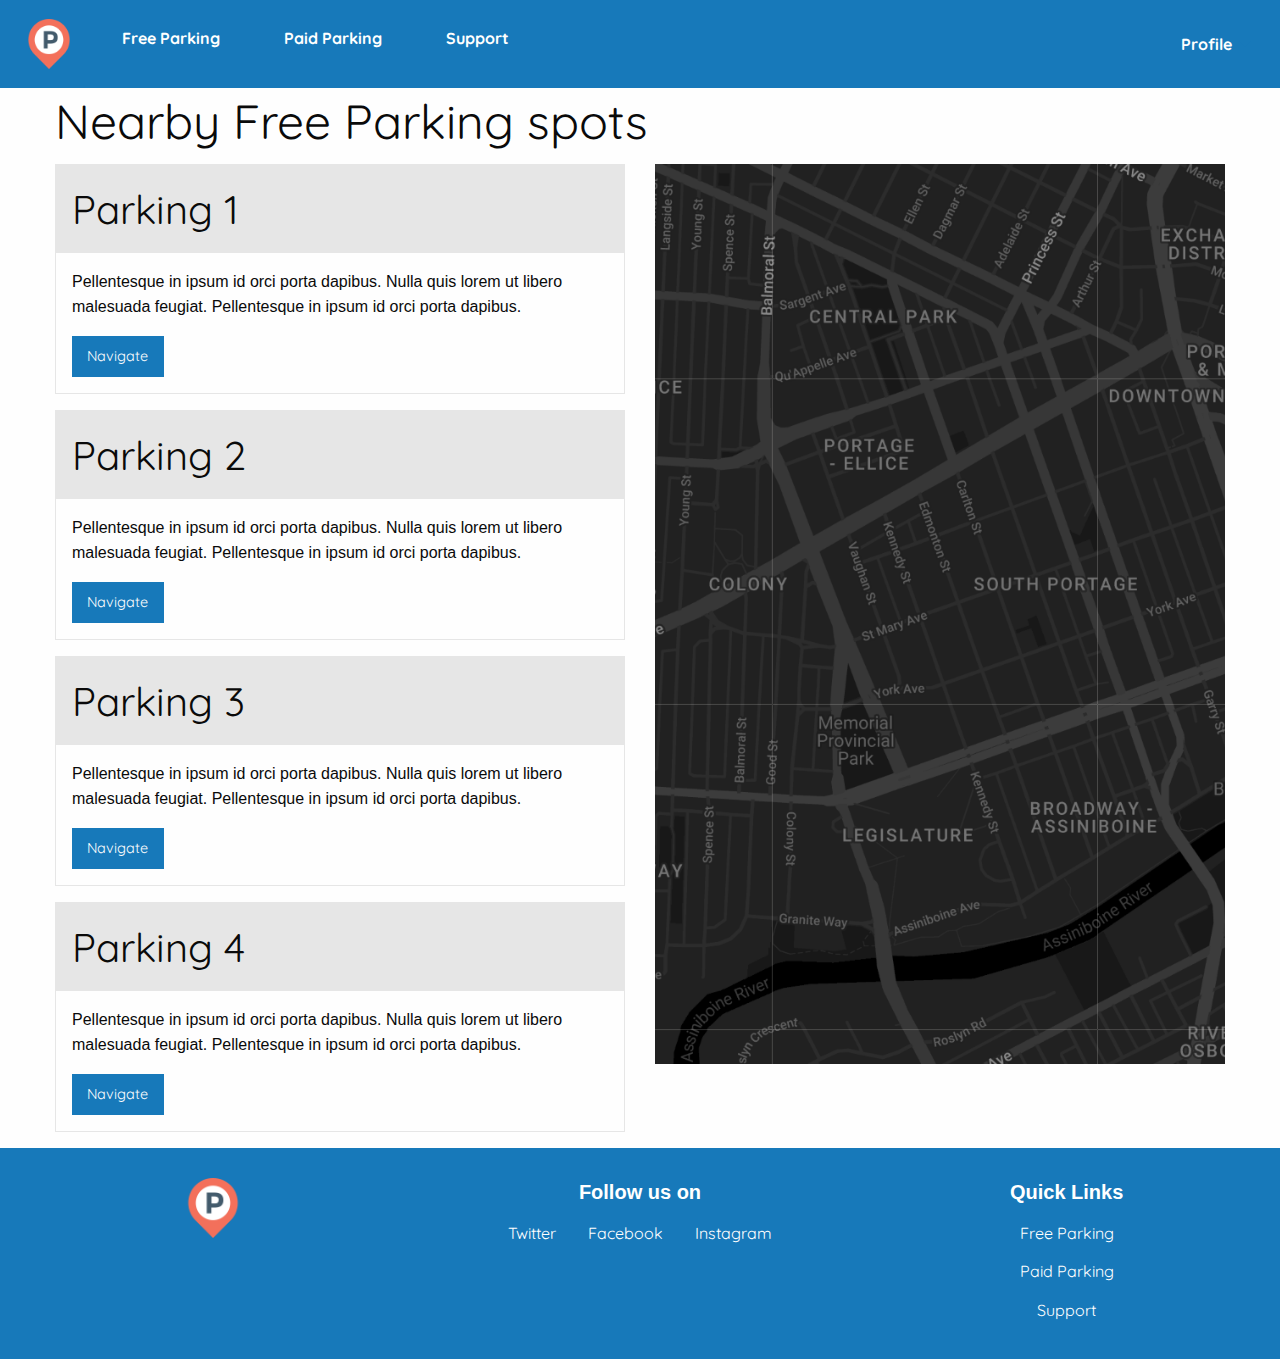
<file: pages/freeparking.html>
<!DOCTYPE html>
<html lang="en">

<head>
    <meta charset="UTF-8">
    <meta http-equiv="X-UA-Compatible" content="IE=edge">
    <meta name="viewport" content="width=device-width, initial-scale=1.0">
    <title>ParkApp</title>
    <link rel="icon" type="image/x-icon" href="../assets/favicon.ico">
    <link rel="stylesheet" href="../styles/main.css">
    <link rel="stylesheet" href="../styles/foundations/foundation.min.css">
    <link rel="stylesheet" href="https://fonts.googleapis.com/css?family=Quicksand">
</head>

<body>
    <!-- Header with navigation and logo -->
    <header class="header grid-container full">
        <nav class="top-bar">
            <div class="top-bar-left">
                <ul class="dropdown menu" data-dropdown-menu>
                    <li class="menu-text header-logo">
                        <a href="../index.html">
                            <img src="../assets/logo.png" alt="site logo">
                        </a>
                    </li>
                    <li class="menu-text"><a href="./freeparking.html">Free Parking</a></li>
                    <li class="menu-text"><a href="./paidparking.html">Paid Parking</a></li>
                    <li class="menu-text"><a href="./support.html">Support</a></li>
                </ul>
            </div>
            <div class="top-bar-right">
                <ul class="dropdown menu" data-dropdown-menu>
                    <li class="menu-text">
                        <a class="profile-drop" href="#">Profile</a>
                        <ul class="menu">
                            <li><a href="#">Wallet</a></li>
                            <li><a href="./login.html">Logout</a></li>
                        </ul>
                    </li>
                </ul>
            </div>
        </nav>
    </header>
    <main class="grid-container">
        <div class="grid-x grid-margin-x">
            <!-- title for parking lists -->
            <div class="cell">
                <h1>Nearby Free Parking spots</h1>
            </div>
            <!-- Free parking spot lists, on initial page load, starts -->
            <section class="cell large-6">
                <!-- Parking spot with info and CTA cards -->
                <div>
                    <div class="card">
                        <div class="card-divider">
                            <h2>Parking 1</h2>
                        </div>
                        <div class="card-section">
                            <p>Pellentesque in ipsum id orci porta dapibus. Nulla quis lorem ut libero malesuada
                                feugiat.
                                Pellentesque in ipsum id orci porta dapibus.</p>
                            <a href="./parkinreached.html" class="button primary" type="button">Navigate</a>
                        </div>
                    </div>
                    <div class="card">
                        <div class="card-divider">
                            <h2>Parking 2</h2>
                        </div>
                        <div class="card-section">
                            <p>Pellentesque in ipsum id orci porta dapibus. Nulla quis lorem ut libero malesuada
                                feugiat.
                                Pellentesque in ipsum id orci porta dapibus.</p>
                            <a href="./parkinreached.html" class="button primary" type="button">Navigate</a>
                        </div>
                    </div>
                    <div class="card">
                        <div class="card-divider">
                            <h2>Parking 3</h2>
                        </div>
                        <div class="card-section">
                            <p>Pellentesque in ipsum id orci porta dapibus. Nulla quis lorem ut libero malesuada
                                feugiat.
                                Pellentesque in ipsum id orci porta dapibus.</p>
                            <a href="./parkinreached.html" class="button primary" type="button">Navigate</a>
                        </div>
                    </div>
                    <div class="card">
                        <div class="card-divider">
                            <h2>Parking 4</h2>
                        </div>
                        <div class="card-section">
                            <p>Pellentesque in ipsum id orci porta dapibus. Nulla quis lorem ut libero malesuada
                                feugiat.
                                Pellentesque in ipsum id orci porta dapibus.</p>
                            <a href="./parkinreached.html" class="button primary" type="button">Navigate</a>
                        </div>
                    </div>
                </div>
            </section>
            <!--Free parking spot lists, on initial page load, ends -->

            <!-- map section with parking spot marked -->
            <section class="cell large-6">
                <!-- map integration here -->
                <div id="map"></div>
            </section>
        </div>
    </main>
    <!-- Footer with navigation, social links and logo -->
    <footer class="footer grid-container full">
        <div class="grid-x">
            <!-- Footer website logo -->
            <div class="cell small-4 large-4 medium-4">
                <a href="../index.html">
                    <img class="footer-logo" src="../assets/logo.png" alt="site logo">
                </a>
            </div>
            <!-- Footer social media links -->
            <div class="social-links cell small-4 large-4 medium-4">
                <h5><b>Follow us on</b></h5>
                <ul class="menu">
                    <li><a href="javascript:void(0)" target="_blank">Twitter</a></li>
                    <li><a href="javascript:void(0)" target="_blank">Facebook</a></li>
                    <li><a href="javascript:void(0)" target="_blank">Instagram</a></li>
                </ul>
            </div>
            <!-- Footer navigation menu -->
            <nav class="cell small-4 large-4 medium-4">
                <h5><b>Quick Links</b></h5>
                <ul class="menu vertical">
                    <li><a href="./freeparking.html">Free Parking</a></li>
                    <li><a href="./paidparking.html">Paid Parking</a></li>
                    <li><a href="./support.html">Support</a></li>
                </ul>
            </nav>
        </div>
    </footer>
    <script src="../scripts/foundations/vendor/jquery.js"></script>
    <script src="../scripts/foundations/vendor/what-input.js"></script>
    <script src="../scripts/foundations/vendor/foundation.js"></script>
    <script src="../scripts/foundations/app.js"></script>
</body>

</html>
</file>
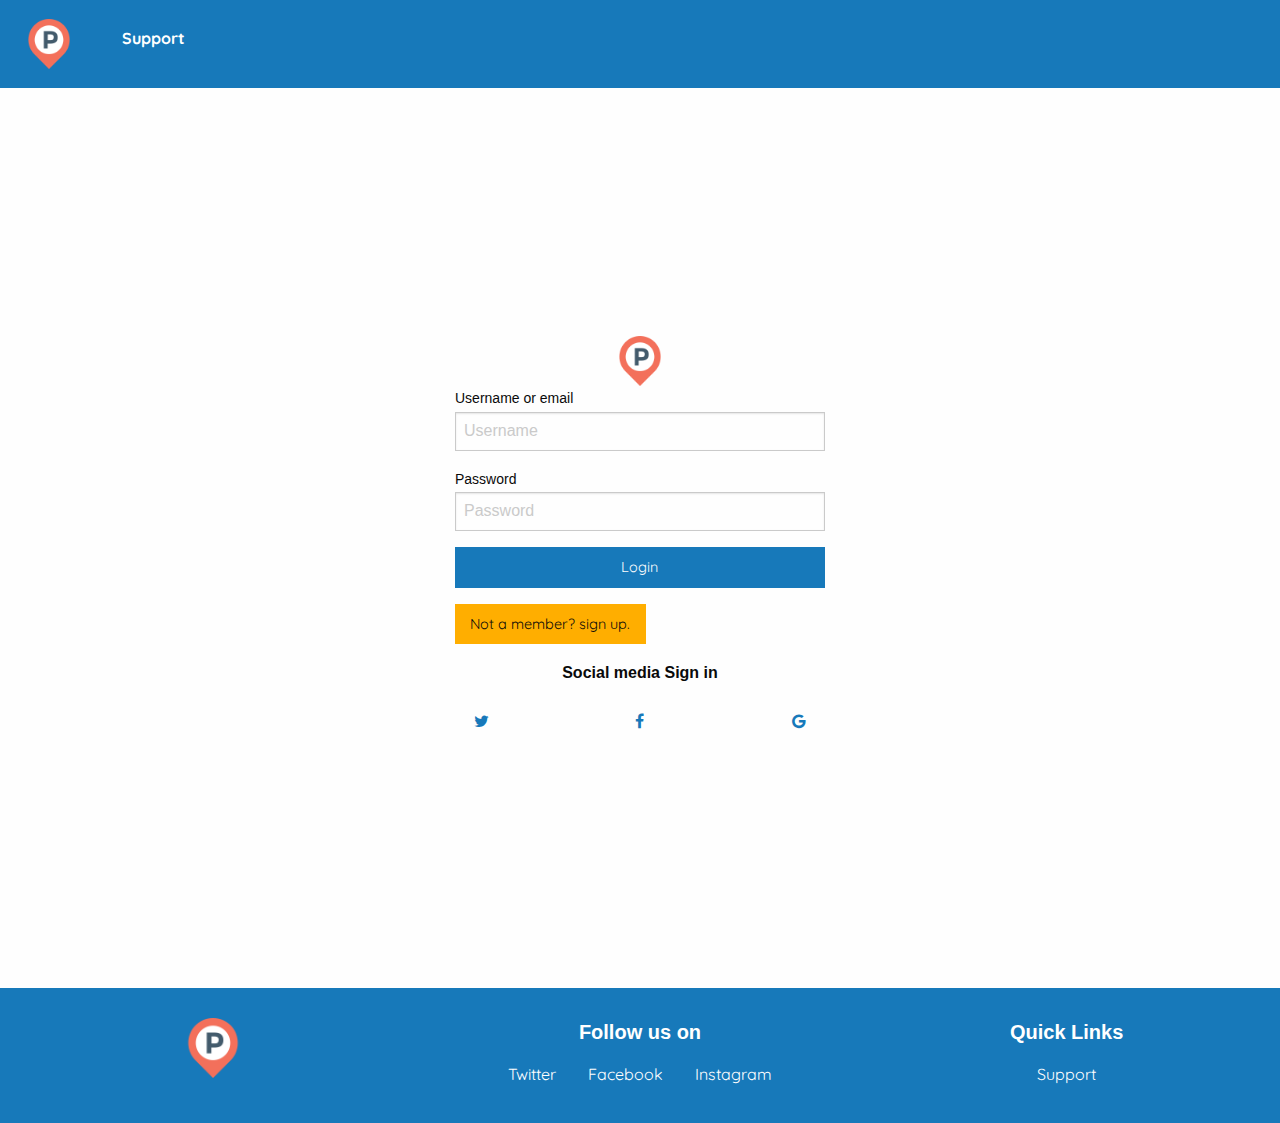
<file: pages/login.html>
<!DOCTYPE html>
<html lang="en">

<head>
    <meta charset="UTF-8">
    <meta http-equiv="X-UA-Compatible" content="IE=edge">
    <meta name="viewport" content="width=device-width, initial-scale=1.0">
    <title>ParkApp</title>
    <link rel="icon" type="image/x-icon" href="../assets/favicon.ico">
    <link rel="stylesheet" href="../styles/main.css">
    <link rel="stylesheet" href="../styles/foundations/foundation.min.css">
    <link rel="stylesheet" href="https://cdnjs.cloudflare.com/ajax/libs/font-awesome/4.7.0/css/font-awesome.min.css"
        crossorigin="anonymous">
    <link rel="stylesheet" href="https://fonts.googleapis.com/css?family=Quicksand">
</head>

<body>
    <!-- Header with navigation and logo -->
    <header class="header grid-container full">
        <nav class="top-bar">
            <div class="top-bar-left">
                <ul class="dropdown menu" data-dropdown-menu>
                    <li class="menu-text header-logo">
                        <a href="#">
                            <img src="../assets/logo.png" alt="site logo">
                        </a>
                    </li>
                    <li class="menu-text"><a href="./supportloggedout.html">Support</a></li>
                </ul>
            </div>
        </nav>
    </header>

    <main class="grid-container">
        <!-- Vertical & horizontal center aligned login box -->
        <div class="grid-x grid-padding-x align-center-middle" style="height: 100vh">
            <section class="cell large-4">
                <div>
                    <!-- top website logo -->
                    <figure class="center-box-align-logo">
                        <img src="../assets/logo.png" style="width: 50px" alt="site logo">
                    </figure>

                    <!-- form and input fields -->
                    <form>
                        <div>
                            <label for="username">Username or email</label>
                            <input id="username" type="text" name="username" placeholder="Username">
                        </div>
                        <div>
                            <label for="password">Password</label>
                            <input id="password" type="password" name="password" placeholder="Password">
                        </div>
                        <div>
                            <a href="../index.html" class="button primary expanded" type="button">Login</a>
                        </div>
                        <div>
                            <a href="../pages/registration.html" class="button warning">Not a member? sign up.</a>
                        </div>
                    </form>
                </div>

                <!-- social media login links -->
                <div class="social-links cell small-4 large-4 medium-4">
                    <p><b>Social media Sign in</b></p>
                    <ul class="menu">
                        <li><a href="Javascript:void(0)" target="_blank"><i class="fa fa-twitter fa-fw"></i></a></li>
                        <li><a href="Javascript:void(0)" target="_blank"><i class="fa fa-facebook fa-fw"></i> </a></li>
                        <li><a href="Javascript:void(0)" target="_blank"><i class="fa fa-google fa-fw"></i></a></li>
                    </ul>
                </div>
            </section>
        </div>
    </main>

    <!-- Footer with navigation, social links and logo -->
    <footer class="footer grid-container full">
        <div class="grid-x">
            <!-- Footer website logo -->
            <div class="cell small-4 large-4 medium-4">
                <a href="../index.html">
                    <img class="footer-logo" src="../assets/logo.png" alt="site logo">
                </a>
            </div>
            <!-- Footer social media links -->
            <div class="social-links cell small-4 large-4 medium-4">
                <h5><b>Follow us on</b></h5>
                <ul class="menu">
                    <li><a href="javascript:void(0)" target="_blank">Twitter</a></li>
                    <li><a href="javascript:void(0)" target="_blank">Facebook</a></li>
                    <li><a href="javascript:void(0)" target="_blank">Instagram</a></li>
                </ul>
            </div>
            <!-- Footer navigation menu -->
            <nav class="cell small-4 large-4 medium-4">
                <h5><b>Quick Links</b></h5>
                <ul class="menu vertical">
                    <li><a href="./supportloggedout.html">Support</a></li>
                </ul>
            </nav>
        </div>
    </footer>
    <script src="../scripts/foundations/vendor/jquery.js"></script>
    <script src="../scripts/foundations/vendor/what-input.js"></script>
    <script src="../scripts/foundations/vendor/foundation.js"></script>
    <script src="../scripts/foundations/app.js"></script>
</body>

</html>
</file>
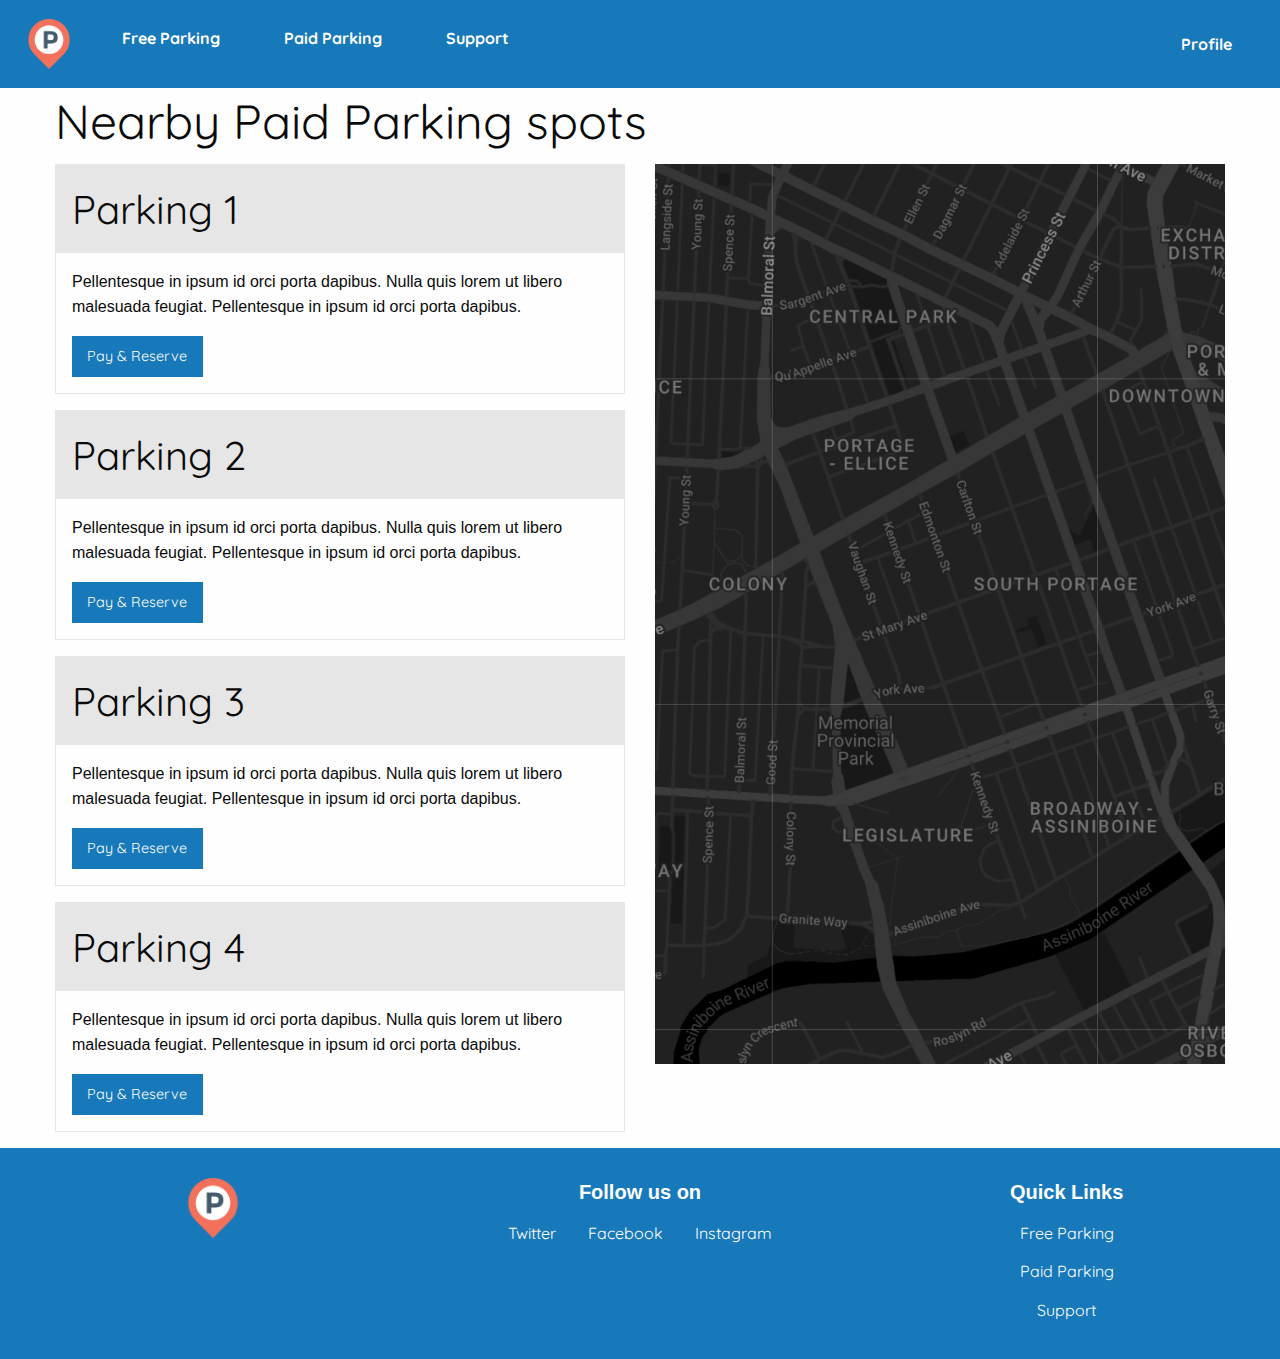
<file: pages/paidparking.html>
<!DOCTYPE html>
<html lang="en">

<head>
    <meta charset="UTF-8">
    <meta http-equiv="X-UA-Compatible" content="IE=edge">
    <meta name="viewport" content="width=device-width, initial-scale=1.0">
    <title>ParkApp</title>
    <link rel="icon" type="image/x-icon" href="../assets/favicon.ico">
    <link rel="stylesheet" href="../styles/main.css">
    <link rel="stylesheet" href="../styles/foundations/foundation.min.css">
    <link rel="stylesheet" href="https://fonts.googleapis.com/css?family=Quicksand">
</head>

<body>
    <!-- Header with navigation and logo -->
    <header class="header grid-container full">
        <nav class="top-bar">
            <div class="top-bar-left">
                <ul class="dropdown menu" data-dropdown-menu>
                    <li class="menu-text header-logo">
                        <a href="../index.html">
                            <img src="../assets/logo.png" alt="site logo">
                        </a>
                    </li>
                    <li class="menu-text"><a href="./freeparking.html">Free Parking</a></li>
                    <li class="menu-text"><a href="./paidparking.html">Paid Parking</a></li>
                    <li class="menu-text"><a href="./support.html">Support</a></li>
                </ul>
            </div>
            <div class="top-bar-right">
                <ul class="dropdown menu" data-dropdown-menu>
                    <li class="menu-text">
                        <a class="profile-drop" href="#">Profile</a>
                        <ul class="menu">
                            <li><a href="#">Wallet</a></li>
                            <li><a href="./login.html">Logout</a></li>
                        </ul>
                    </li>
                </ul>
            </div>
        </nav>
    </header>
    <main class="grid-container">
        <div class="grid-x grid-margin-x">
            <!-- title for parking lists -->
            <div class="cell">
                <h1>Nearby Paid Parking spots</h1>
            </div>
            <!-- Paid parking spot lists, on initial page load, starts -->
            <section class="cell large-6">
                <!-- List of Paid parking spots -->
                <div>
                    <!-- Parking spot with info and CTA cards -->
                    <div class="card">
                        <div class="card-divider">
                            <h2>Parking 1</h2>
                        </div>
                        <div class="card-section">
                            <p>Pellentesque in ipsum id orci porta dapibus. Nulla quis lorem ut libero malesuada
                                feugiat.
                                Pellentesque in ipsum id orci porta dapibus.</p>
                            <a href="./paidparkingdetailed.html" class="button primary" type="button">Pay & Reserve</a>
                        </div>
                    </div>
                    <div class="card">
                        <div class="card-divider">
                            <h2>Parking 2</h2>
                        </div>
                        <div class="card-section">
                            <p>Pellentesque in ipsum id orci porta dapibus. Nulla quis lorem ut libero malesuada
                                feugiat.
                                Pellentesque in ipsum id orci porta dapibus.</p>
                            <a href="./paidparkingdetailed.html" class="button primary" type="button">Pay & Reserve</a>
                        </div>
                    </div>
                    <div class="card">
                        <div class="card-divider">
                            <h2>Parking 3</h2>
                        </div>
                        <div class="card-section">
                            <p>Pellentesque in ipsum id orci porta dapibus. Nulla quis lorem ut libero malesuada
                                feugiat.
                                Pellentesque in ipsum id orci porta dapibus.</p>
                            <a href="./paidparkingdetailed.html" class="button primary" type="button">Pay & Reserve</a>
                        </div>
                    </div>
                    <div class="card">
                        <div class="card-divider">
                            <h2>Parking 4</h2>
                        </div>
                        <div class="card-section">
                            <p>Pellentesque in ipsum id orci porta dapibus. Nulla quis lorem ut libero malesuada
                                feugiat.
                                Pellentesque in ipsum id orci porta dapibus.</p>
                            <a href="./paidparkingdetailed.html" class="button primary" type="button">Pay & Reserve</a>
                        </div>
                    </div>
                </div>
            </section>
            <!-- Paid parking lists, on initial page load, ends -->

            <!-- Map section with parking spot marked -->
            <section class="cell large-6">
                <!-- map integration here -->
                <div id="map">
                    <!-- <img src="../assets/map.png" alt="map image"> -->
                </div>
            </section>
        </div>
    </main>

    <!-- Footer with navigation, social links and logo -->
    <footer class="footer grid-container full">
        <div class="grid-x">
            <!-- Footer website logo -->
            <div class="cell small-4 large-4 medium-4">
                <a href="../index.html">
                    <img class="footer-logo" src="../assets/logo.png" alt="site logo">
                </a>
            </div>
            <!-- Footer social media links -->
            <div class="social-links cell small-4 large-4 medium-4">
                <h5><b>Follow us on</b></h5>
                <ul class="menu">
                    <li><a href="javascript:void(0)" target="_blank">Twitter</a></li>
                    <li><a href="javascript:void(0)" target="_blank">Facebook</a></li>
                    <li><a href="javascript:void(0)" target="_blank">Instagram</a></li>
                </ul>
            </div>
            <!-- Footer navigation menu -->
            <nav class="cell small-4 large-4 medium-4">
                <h5><b>Quick Links</b></h5>
                <ul class="menu vertical">
                    <li><a href="./freeparking.html">Free Parking</a></li>
                    <li><a href="./paidparking.html">Paid Parking</a></li>
                    <li><a href="./support.html">Support</a></li>
                </ul>
            </nav>
        </div>
    </footer>
    <script src="../scripts/foundations/vendor/jquery.js"></script>
    <script src="../scripts/foundations/vendor/what-input.js"></script>
    <script src="../scripts/foundations/vendor/foundation.js"></script>
    <script src="../scripts/foundations/app.js"></script>
</body>

</html>
</file>
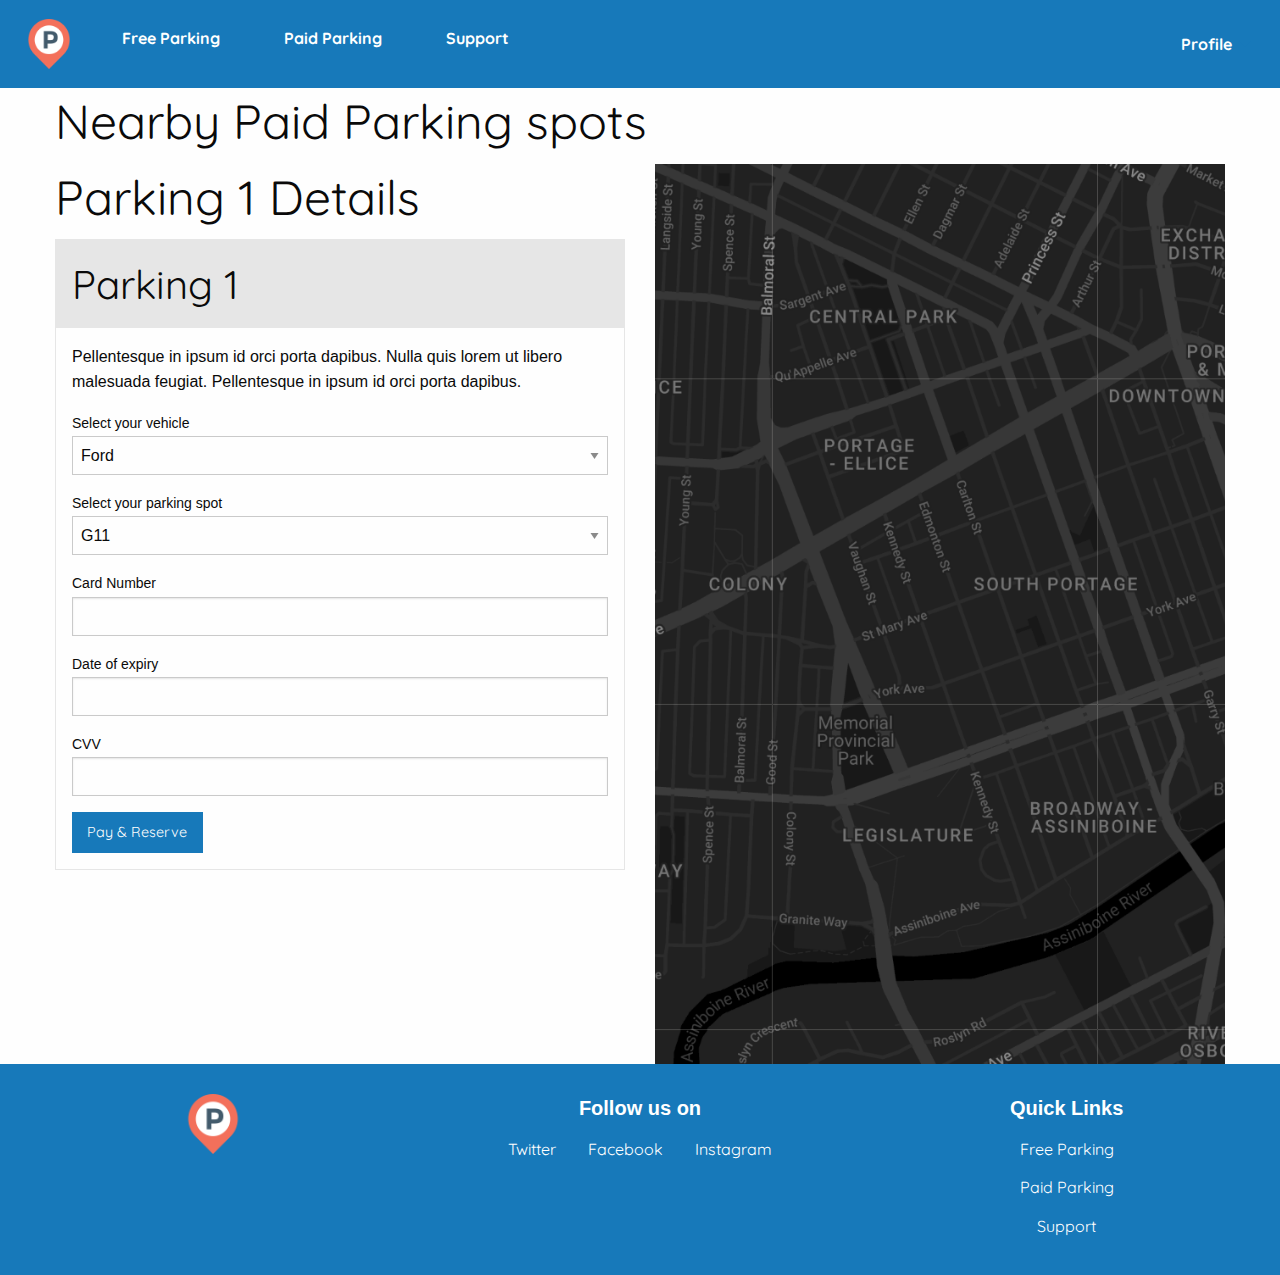
<file: pages/paidparkingdetailed.html>
<!DOCTYPE html>
<html lang="en">

<head>
    <meta charset="UTF-8">
    <meta http-equiv="X-UA-Compatible" content="IE=edge">
    <meta name="viewport" content="width=device-width, initial-scale=1.0">
    <title>ParkApp</title>
    <link rel="icon" type="image/x-icon" href="../assets/favicon.ico">
    <link rel="stylesheet" href="../styles/main.css">
    <link rel="stylesheet" href="../styles/foundations/foundation.min.css">
    <link rel="stylesheet" href="https://fonts.googleapis.com/css?family=Quicksand">
</head>

<body>
    <!-- Header with navigation and logo -->
    <header class="header grid-container full">
        <nav class="top-bar">
            <div class="top-bar-left">
                <ul class="dropdown menu" data-dropdown-menu>
                    <li class="menu-text header-logo">
                        <a href="../index.html">
                            <img src="../assets/logo.png" alt="site logo">
                        </a>
                    </li>
                    <li class="menu-text"><a href="./freeparking.html">Free Parking</a></li>
                    <li class="menu-text"><a href="./paidparking.html">Paid Parking</a></li>
                    <li class="menu-text"><a href="./support.html">Support</a></li>
                </ul>
            </div>
            <div class="top-bar-right">
                <ul class="dropdown menu" data-dropdown-menu>
                    <li class="menu-text">
                        <a class="profile-drop" href="#">Profile</a>
                        <ul class="menu">
                            <li><a href="#">Wallet</a></li>
                            <li><a href="./login.html">Logout</a></li>
                        </ul>
                    </li>
                </ul>
            </div>
        </nav>
    </header>
    <main class="grid-container">
        <div class="grid-x grid-margin-x">
            <!-- title for parking lists -->
            <div class="cell">
                <h1>Nearby Paid Parking spots</h1>
            </div>
            <!-- On select paid parking spot in-detail, If one parking spot is selected from list, starts -->
            <section class="cell large-6">
                <!-- title for parking lists -->
                <div>
                    <h1>Parking 1 Details</h1>
                </div>

                <!-- Selected parking detail/info and CTA -->
                <div class="card">
                    <div class="card-divider">
                        <h2>Parking 1</h2>
                    </div>
                    <!-- vehicle, spot and payment details form -->
                    <form class="card-section">
                        <p>Pellentesque in ipsum id orci porta dapibus. Nulla quis lorem ut libero malesuada
                            feugiat.
                            Pellentesque in ipsum id orci porta dapibus.</p>
                        <!-- Vehicle selections -->
                        <div>
                            <label for="vehicles">Select your vehicle</label>
                            <select name="vehicles" id="vehicles">
                                <option value="v1">Ford</option>
                                <option value="v2">Subaru</option>
                                <option value="v3">Toyota</option>
                            </select>
                        </div>
                        <!-- Parking spot selections -->
                        <div>
                            <label for="spots">Select your parking spot</label>
                            <select name="parkingSpot" id="spots">
                                <option value="p1">G11</option>
                                <option value="p2">G12</option>
                                <option value="p3">G13</option>
                            </select>
                        </div>
                        <!-- Payment card details -->
                        <div>
                            <div>
                                <label for="cardno">Card Number</label>
                                <input type="text" name="cardno" id="cardno">
                            </div>
                            <div>
                                <label for="cardDate">Date of expiry</label>
                                <input type="text" name="cardDate" id="cardDate">
                            </div>
                            <div>
                                <label for="cvv">CVV</label>
                                <input type="text" name="cvv" id="cvv">
                            </div>
                        </div>
                        <a href="./parkinreached.html" class="button primary">Pay & Reserve</a>
                    </form>
                </div>
            </section>
            <!-- On select paid parking spot in-detail, If one parking spot is selected from list, ends -->

            <!-- Map section with parking spot marked -->
            <section class="cell large-6">
                <!-- map integration here -->
                <div id="map">
                    <!-- <img src="../assets/map.png" alt="map image"> -->
                </div>
            </section>
        </div>
    </main>

    <!-- Footer with navigation, social links and logo -->
    <footer class="footer grid-container full">
        <div class="grid-x">
            <!-- Footer website logo -->
            <div class="cell small-4 large-4 medium-4">
                <a href="../index.html">
                    <img class="footer-logo" src="../assets/logo.png" alt="site logo">
                </a>
            </div>
            <!-- Footer social media links -->
            <div class="social-links cell small-4 large-4 medium-4">
                <h5><b>Follow us on</b></h5>
                <ul class="menu">
                    <li><a href="javascript:void(0)" target="_blank">Twitter</a></li>
                    <li><a href="javascript:void(0)" target="_blank">Facebook</a></li>
                    <li><a href="javascript:void(0)" target="_blank">Instagram</a></li>
                </ul>
            </div>
            <!-- Footer navigation menu -->
            <nav class="cell small-4 large-4 medium-4">
                <h5><b>Quick Links</b></h5>
                <ul class="menu vertical">
                    <li><a href="./freeparking.html">Free Parking</a></li>
                    <li><a href="./paidparking.html">Paid Parking</a></li>
                    <li><a href="./support.html">Support</a></li>
                </ul>
            </nav>
        </div>
    </footer>
    <script src="../scripts/foundations/vendor/jquery.js"></script>
    <script src="../scripts/foundations/vendor/what-input.js"></script>
    <script src="../scripts/foundations/vendor/foundation.js"></script>
    <script src="../scripts/foundations/app.js"></script>
</body>

</html>
</file>
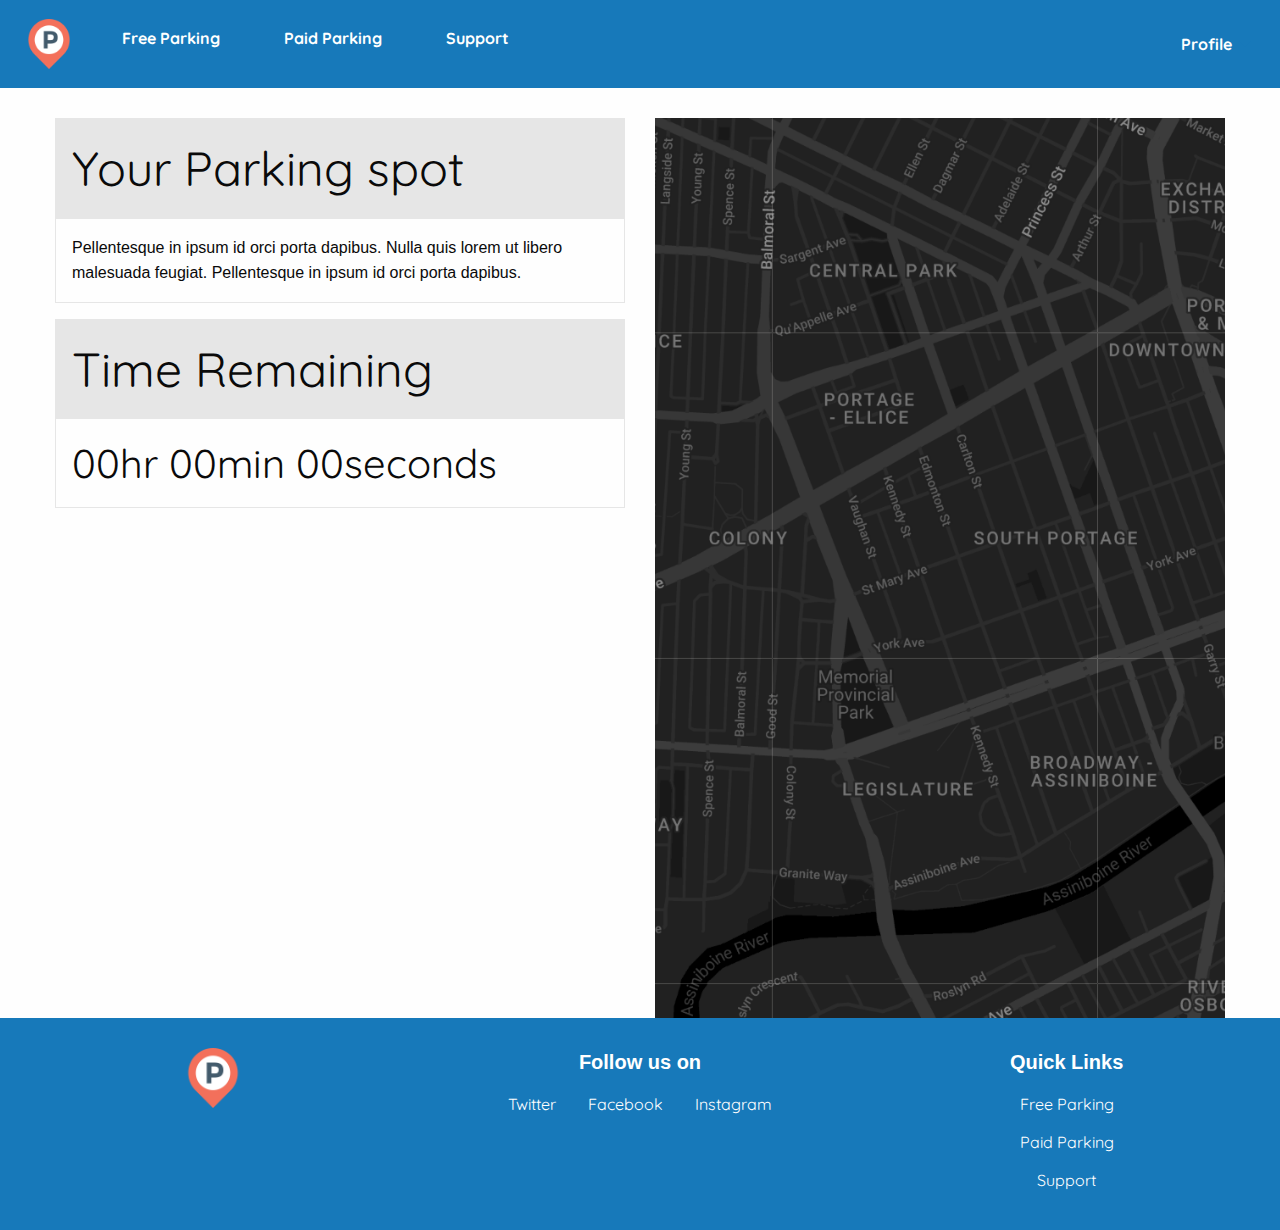
<file: pages/parkinreached.html>
<!DOCTYPE html>
<html lang="en">

<head>
    <meta charset="UTF-8">
    <meta http-equiv="X-UA-Compatible" content="IE=edge">
    <meta name="viewport" content="width=device-width, initial-scale=1.0">
    <title>ParkApp</title>
    <link rel="icon" type="image/x-icon" href="../assets/favicon.ico">
    <link rel="stylesheet" href="../styles/main.css">
    <link rel="stylesheet" href="../styles/foundations/foundation.min.css">
    <link rel="stylesheet" href="https://fonts.googleapis.com/css?family=Quicksand">
</head>

<body>
    <!-- Header with navigation and logo -->
    <header class="header grid-container full">
        <nav class="top-bar">
            <div class="top-bar-left">
                <ul class="dropdown menu" data-dropdown-menu>
                    <li class="menu-text header-logo">
                        <a href="../index.html">
                            <img src="../assets/logo.png" alt="site logo">
                        </a>
                    </li>
                    <li class="menu-text"><a href="./freeparking.html">Free Parking</a></li>
                    <li class="menu-text"><a href="./paidparking.html">Paid Parking</a></li>
                    <li class="menu-text"><a href="./support.html">Support</a></li>
                </ul>
            </div>
            <div class="top-bar-right">
                <ul class="dropdown menu" data-dropdown-menu>
                    <li class="menu-text">
                        <a class="profile-drop" href="#">Profile</a>
                        <ul class="menu">
                            <li><a href="#">Wallet</a></li>
                            <li><a href="./login.html">Logout</a></li>
                        </ul>
                    </li>
                </ul>
            </div>
        </nav>
    </header>
    <main class="grid-container">
        <div class="grid-x grid-margin-x grid-margin-y">
            <!-- title for parking lists -->
            <div class="cell align-center-middle">

            </div>
            <!-- On payment success of parking spot, timer section showing remaining time for parking section, starts -->
            <section class="cell large-6">
                <div class="card">
                    <div class="card-divider">
                        <h1>Your Parking spot</h1>
                    </div>
                    <div class="card-section">
                        <p>Pellentesque in ipsum id orci porta dapibus. Nulla quis lorem ut libero malesuada
                            feugiat.
                            Pellentesque in ipsum id orci porta dapibus.</p>
                    </div>
                </div>
                <div class="card">
                    <div class="card-divider">
                        <h1>Time Remaining</h1>
                    </div>
                    <div class="card-section">
                        <h2><span>00</span>hr <span>00</span>min <span>00</span>seconds</h2>
                    </div>
                </div>
            </section>
            <!-- On payment success of parking spot ends, timer section showing remaining time for parking section, ends -->

            <!-- Map section with parking spot marked -->
            <section class="cell large-6">
                <!-- map integration here -->
                <div id="map"></div>
            </section>
        </div>
    </main>

    <!-- Footer with navigation, social links and logo -->
    <footer class="footer grid-container full">
        <div class="grid-x">
            <!-- Footer website logo -->
            <div class="cell small-4 large-4 medium-4">
                <a href="../index.html">
                    <img class="footer-logo" src="../assets/logo.png" alt="site logo">
                </a>
            </div>
            <!-- Footer social media links -->
            <div class="social-links cell small-4 large-4 medium-4">
                <h5><b>Follow us on</b></h5>
                <ul class="menu">
                    <li><a href="javascript:void(0)" target="_blank">Twitter</a></li>
                    <li><a href="javascript:void(0)" target="_blank">Facebook</a></li>
                    <li><a href="javascript:void(0)" target="_blank">Instagram</a></li>
                </ul>
            </div>
            <!-- Footer navigation menu -->
            <nav class="cell small-4 large-4 medium-4">
                <h5><b>Quick Links</b></h5>
                <ul class="menu vertical">
                    <li><a href="./freeparking.html">Free Parking</a></li>
                    <li><a href="./paidparking.html">Paid Parking</a></li>
                    <li><a href="./support.html">Support</a></li>
                </ul>
            </nav>
        </div>
    </footer>
    <script src="../scripts/foundations/vendor/jquery.js"></script>
    <script src="../scripts/foundations/vendor/what-input.js"></script>
    <script src="../scripts/foundations/vendor/foundation.js"></script>
    <script src="../scripts/foundations/app.js"></script>
</body>

</html>
</file>
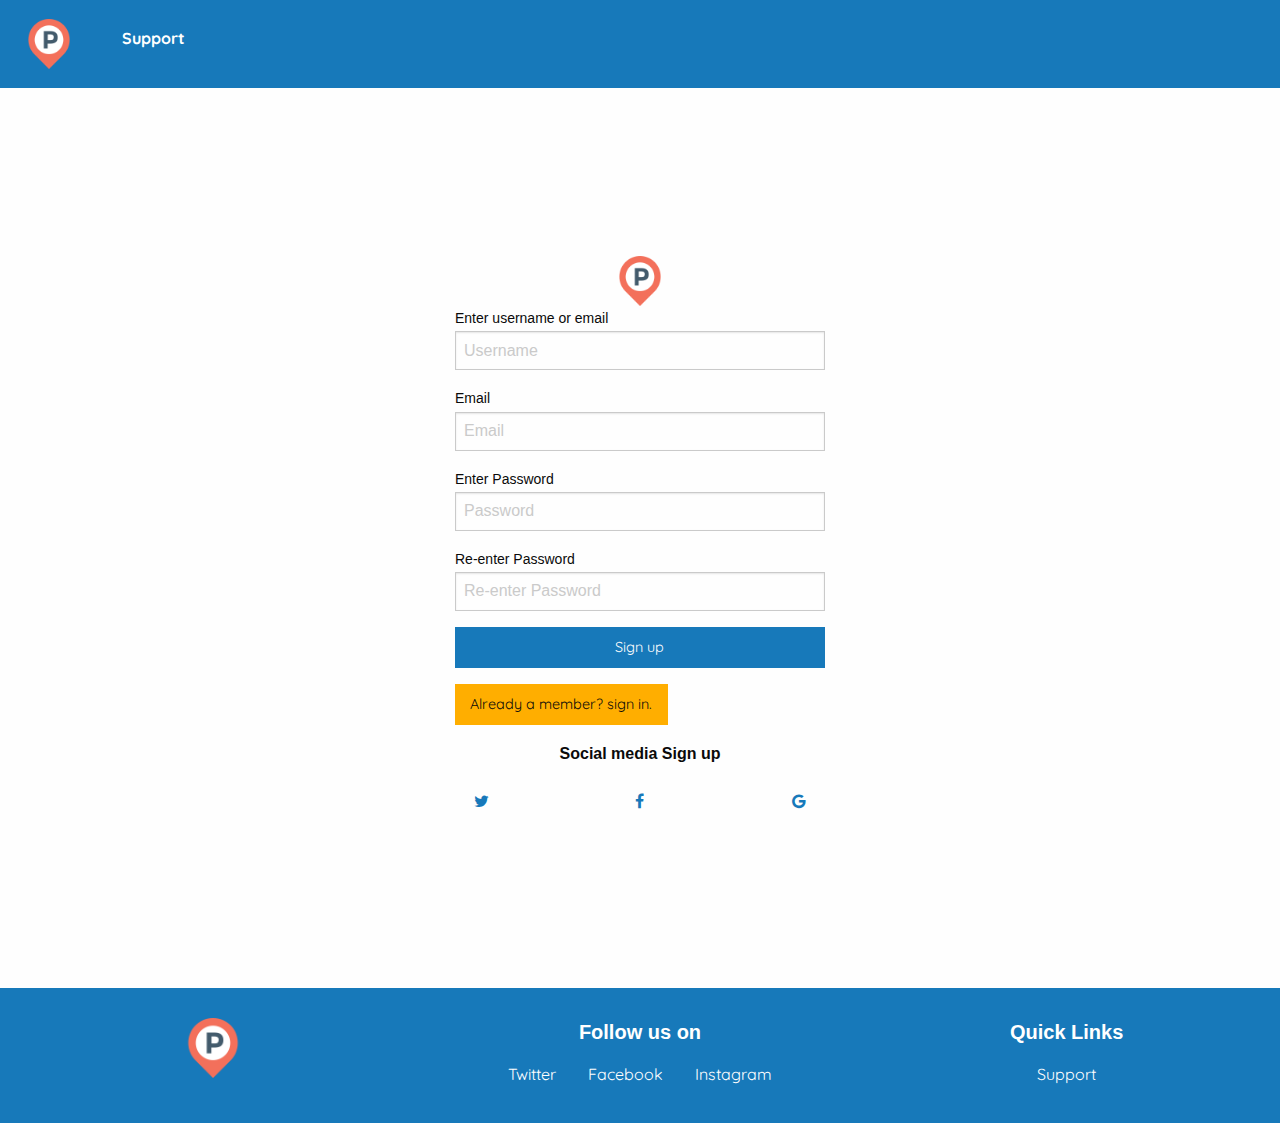
<file: pages/registration.html>
<!DOCTYPE html>
<html lang="en">

<head>
    <meta charset="UTF-8">
    <meta http-equiv="X-UA-Compatible" content="IE=edge">
    <meta name="viewport" content="width=device-width, initial-scale=1.0">
    <title>ParkApp</title>
    <link rel="icon" type="image/x-icon" href="../assets/favicon.ico">
    <link rel="stylesheet" href="../styles/main.css">
    <link rel="stylesheet" href="../styles/foundations/foundation.min.css">
    <link rel="stylesheet" href="https://cdnjs.cloudflare.com/ajax/libs/font-awesome/4.7.0/css/font-awesome.min.css"
    crossorigin="anonymous">
    <link rel="stylesheet" href="https://fonts.googleapis.com/css?family=Quicksand">
</head>

<body>
    <!-- Header with navigation and logo -->
    <header class="header grid-container grid-container-padded full">
        <nav class="top-bar">
            <div class="top-bar-left">
                <ul class="dropdown menu" data-dropdown-menu>
                    <li class="menu-text header-logo">
                        <a href="#">
                            <img src="../assets/logo.png" alt="site logo">
                        </a>
                    </li>
                    <li class="menu-text"><a href="./supportloggedout.html">Support</a></li>
                </ul>
            </div>
        </nav>
    </header>

    <main class="grid-container">
        <!-- Vertical & horizontal center aligned login box -->
        <div style="height: 100vh" class="grid-x grid-padding-x align-center-middle">
            <section class="cell large-4">
                <div>
                    <!-- top website logo -->
                    <figure class="center-box-align-logo">
                        <img class="text-center" src="../assets/logo.png" style="width: 50px" alt="site logo">
                    </figure>
    
                    <!-- form and input fields -->
                    <form action="POST">
                        <div>
                            <label for="username">Enter username or email</label>
                            <input id="username" type="text" name="username" placeholder="Username">
                        </div>
                        <div>
                            <label for="email">Email</label>
                            <input id="email" type="password" name="email" placeholder="Email">
                        </div>
                        <div>
                            <label for="password">Enter Password</label>
                            <input id="password" type="password" name="password" placeholder="Password">
                        </div>
                        <div>
                            <label for="re-password">Re-enter Password</label>
                            <input id="re-password" type="password" name="re-password" placeholder="Re-enter Password">
                        </div>
                        <div>
                            <a href="../index.html" class="button primary expanded" type="button">Sign up</a>
                        </div>
                        <div>
                            <a href="../pages/login.html" class="button warning">Already a member? sign in.</a>
                        </div>
                    </form>
                </div>
                <!-- social media login links -->
                <!-- Footer social media links -->
                <div class="social-links cell small-4 large-4 medium-4">
                    <p><b>Social media Sign up</b></p>
                    <ul class="menu">
                        <li><a href="Javascript:void(0)" target="_blank"><i class="fa fa-twitter fa-fw"></i></a></li>
                        <li><a href="Javascript:void(0)" target="_blank"><i class="fa fa-facebook fa-fw"></i> </a></li>
                        <li><a href="Javascript:void(0)" target="_blank"><i class="fa fa-google fa-fw"></i></a></li>
                    </ul>
                </div>
            </section>
        </div>
    </main>

    <!-- Footer with navigation, social links and logo -->
    <footer class="footer grid-container full">
        <div class="grid-x">
            <!-- Footer website logo -->
            <div class="cell small-4 large-4 medium-4">
                <a href="../index.html">
                    <img class="footer-logo" src="../assets/logo.png" alt="site logo">
                </a>
            </div>
            <!-- Footer social media links -->
            <div class="social-links cell small-4 large-4 medium-4">
                <h5><b>Follow us on</b></h5>
                <ul class="menu">
                    <li><a href="javascript:void(0)" target="_blank">Twitter</a></li>
                    <li><a href="javascript:void(0)" target="_blank">Facebook</a></li>
                    <li><a href="javascript:void(0)" target="_blank">Instagram</a></li>
                </ul>
            </div>
            <!-- Footer navigation menu -->
            <nav class="cell small-4 large-4 medium-4">
                <h5><b>Quick Links</b></h5>
                <ul class="menu vertical">
                    <li><a href="./supportloggedout.html">Support</a></li>
                </ul>
            </nav>
        </div>
    </footer>
    <script src="../scripts/foundations/vendor/jquery.js"></script>
    <script src="../scripts/foundations/vendor/what-input.js"></script>
    <script src="../scripts/foundations/vendor/foundation.js"></script>
    <script src="../scripts/foundations/app.js"></script>
</body>

</html>
</file>
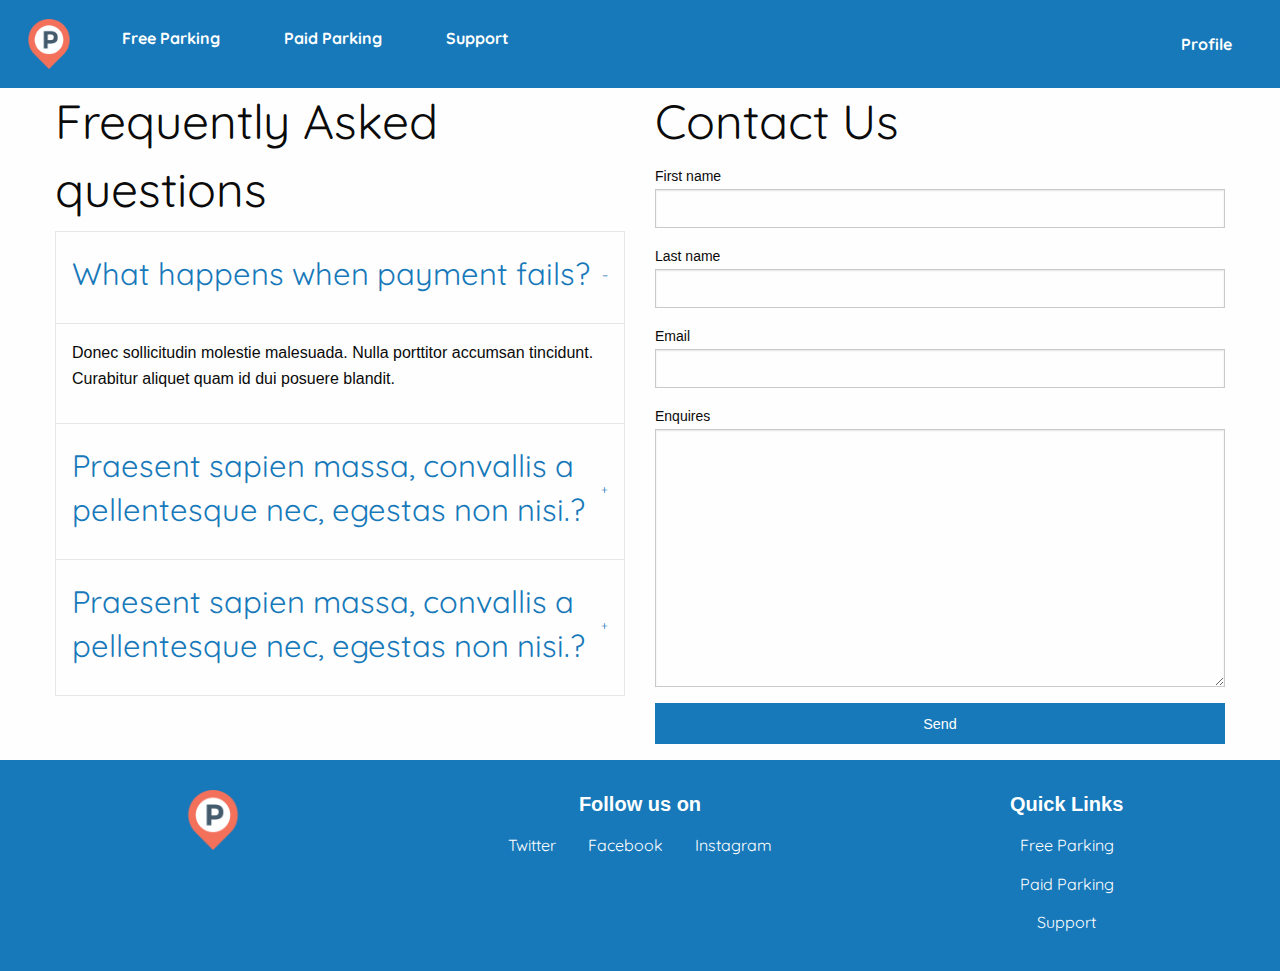
<file: pages/support.html>
<!DOCTYPE html>
<html lang="en">

<head>
    <meta charset="UTF-8">
    <meta http-equiv="X-UA-Compatible" content="IE=edge">
    <meta name="viewport" content="width=device-width, initial-scale=1.0">
    <title>ParkApp</title>
    <link rel="icon" type="image/x-icon" href="../assets/favicon.ico">
    <link rel="stylesheet" href="../styles/main.css">
    <link rel="stylesheet" href="../styles/foundations/foundation.min.css">
    <link rel="stylesheet" href="https://fonts.googleapis.com/css?family=Quicksand">
</head>

<body>
    <!-- Header with navigation and logo -->
    <header class="header grid-container full">
        <nav class="top-bar">
            <div class="top-bar-left">
                <ul class="dropdown menu" data-dropdown-menu>
                    <li class="menu-text header-logo">
                        <a href="../index.html">
                            <img src="../assets/logo.png" alt="site logo">
                        </a>
                    </li>
                    <li class="menu-text"><a href="./freeparking.html">Free Parking</a></li>
                    <li class="menu-text"><a href="./paidparking.html">Paid Parking</a></li>
                    <li class="menu-text"><a href="#">Support</a></li>
                </ul>
            </div>
            <div class="top-bar-right">
                <ul class="dropdown menu" data-dropdown-menu>
                    <li class="menu-text">
                        <a class="profile-drop" href="#">Profile</a>
                        <ul class="menu">
                            <li><a href="#">Wallet</a></li>
                            <li><a href="./login.html">Logout</a></li>
                        </ul>
                    </li>
                </ul>
            </div>
        </nav>
    </header>
    <main class="grid-container">
        <div class="grid-x grid-margin-x">
            <section class="cell large-6">
                <h1>Frequently Asked questions</h1>
                <div>
                    <!-- Q&A cards wrapper -->
                    <ul class="accordion" data-accordion data-multi-expand="true" data-allow-all-closed="true">
                        <!-- Individual cards -->
                        <li class="accordion-item is-active" data-accordion-item>
                            <a href="#" class="accordion-title">
                                <h3>What happens when payment fails?</h3>
                            </a>
                            <div class="accordion-content" data-tab-content>
                                <p>Donec sollicitudin molestie malesuada. Nulla porttitor accumsan tincidunt. Curabitur
                                    aliquet
                                    quam id dui posuere blandit.</p>
                            </div>
                        </li>
                        <li class="accordion-item" data-accordion-item>
                            <a href="#" class="accordion-title">
                                <h3>Praesent sapien massa, convallis a pellentesque nec, egestas non nisi.?</h3>
                            </a>
                            <div class="accordion-content" data-tab-content>
                                <p>Donec sollicitudin molestie malesuada. Nulla porttitor accumsan tincidunt. Curabitur
                                    aliquet
                                    quam id dui posuere blandit.</p>
                            </div>
                        </li>
                        <li class="accordion-item" data-accordion-item>
                            <a href="#" class="accordion-title">
                                <h3>Praesent sapien massa, convallis a pellentesque nec, egestas non nisi.?</h3>
                            </a>
                            <div class="accordion-content" data-tab-content>
                                <p>Donec sollicitudin molestie malesuada. Nulla porttitor accumsan tincidunt. Curabitur
                                    aliquet
                                    quam id dui posuere blandit.</p>
                            </div>
                        </li>
                    </ul>
                </div>
            </section>

            <!-- Contact us form -->
            <section class="cell large-6">
                <h1>Contact Us</h1>
                <!-- input fields and submit button wrapper -->
                <div>
                    <form action="POST">
                        <!-- input field group -->
                        <div>
                            <label for="fname">First name</label>
                            <input type="text" id="fname" name="fname">
                        </div>
                        <div>
                            <label for="lname">Last name</label>
                            <input type="text" id="lname" name="lname">
                        </div>
                        <div>
                            <label for="email">Email</label>
                            <input type="text" id="email" name="email">
                        </div>
                        <div>
                            <label for="enquires">Enquires</label>
                            <textarea name="enquires" id="enquires" cols="30" rows="10"></textarea>
                        </div>
                        <button class="button primary expanded" type="submit">Send</button>
                    </form>
                </div>
            </section>
        </div>
    </main>
    <!-- Footer with navigation, social links and logo -->
    <footer class="footer grid-container full">
        <div class="grid-x">
            <!-- Footer website logo -->
            <div class="cell small-4 large-4 medium-4">
                <a href="../index.html">
                    <img class="footer-logo" src="../assets/logo.png" alt="site logo">
                </a>
            </div>
            <!-- Footer social media links -->
            <div class="social-links cell small-4 large-4 medium-4">
                <h5><b>Follow us on</b></h5>
                <ul class="menu">
                    <li><a href="javascript:void(0)" target="_blank">Twitter</a></li>
                    <li><a href="javascript:void(0)" target="_blank">Facebook</a></li>
                    <li><a href="javascript:void(0)" target="_blank">Instagram</a></li>
                </ul>
            </div>
            <!-- Footer navigation menu -->
            <nav class="cell small-4 large-4 medium-4">
                <h5><b>Quick Links</b></h5>
                <ul class="menu vertical">
                    <li><a href="./freeparking.html">Free Parking</a></li>
                    <li><a href="./paidparking.html">Paid Parking</a></li>
                    <li><a href="#">Support</a></li>
                </ul>
            </nav>
        </div>
    </footer>
    <script src="../scripts/foundations/vendor/jquery.js"></script>
    <script src="../scripts/foundations/vendor/what-input.js"></script>
    <script src="../scripts/foundations/vendor/foundation.js"></script>
    <script src="../scripts/foundations/app.js"></script>
</body>

</html>
</file>
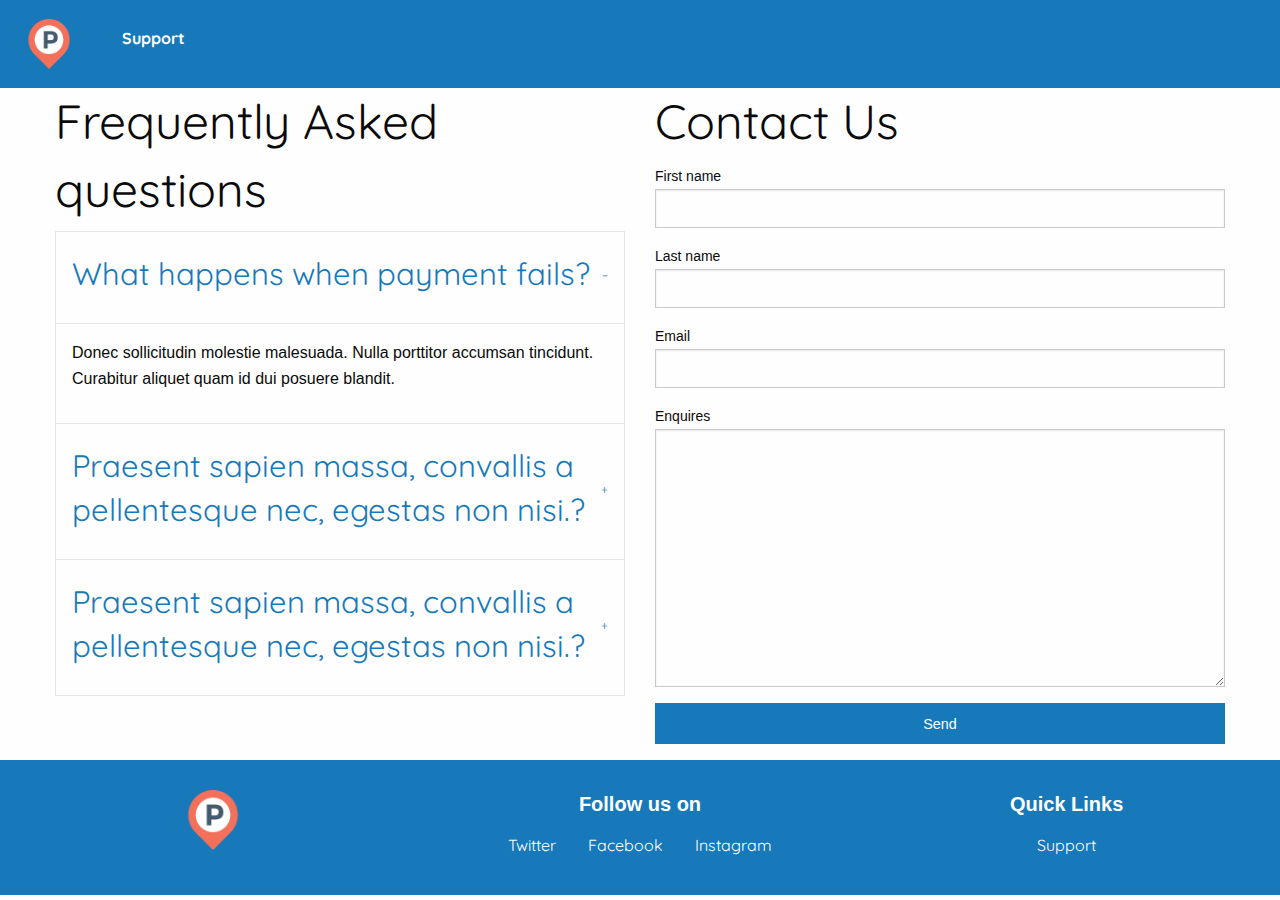
<file: pages/supportloggedout.html>
<!DOCTYPE html>
<html lang="en">

<head>
    <meta charset="UTF-8">
    <meta http-equiv="X-UA-Compatible" content="IE=edge">
    <meta name="viewport" content="width=device-width, initial-scale=1.0">
    <title>ParkApp</title>
    <link rel="icon" type="image/x-icon" href="../assets/favicon.ico">
    <link rel="stylesheet" href="../styles/main.css">
    <link rel="stylesheet" href="../styles/foundations/foundation.min.css">
    <link rel="stylesheet" href="https://fonts.googleapis.com/css?family=Quicksand">
</head>

<body>
    <!-- Header with navigation and logo -->
    <header class="header grid-container full">
        <nav class="top-bar">
            <div class="top-bar-left">
                <ul class="dropdown menu" data-dropdown-menu>
                    <li class="menu-text header-logo">
                        <a href="./login.html">
                            <img src="../assets/logo.png" alt="site logo">
                        </a>
                    </li>
                    <li class="menu-text"><a href="#">Support</a></li>
                </ul>
            </div>
        </nav>
    </header>
    <main class="grid-container">
        <div class="grid-x grid-margin-x">
            <section class="cell large-6">
                <h1>Frequently Asked questions</h1>
                <div>
                    <!-- Q&A cards wrapper -->
                    <ul class="accordion" data-accordion data-multi-expand="true" data-allow-all-closed="true">
                        <!-- Individual cards -->
                        <li class="accordion-item is-active" data-accordion-item>
                            <a href="#" class="accordion-title">
                                <h3>What happens when payment fails?</h3>
                            </a>
                            <div class="accordion-content" data-tab-content>
                                <p>Donec sollicitudin molestie malesuada. Nulla porttitor accumsan tincidunt. Curabitur
                                    aliquet
                                    quam id dui posuere blandit.</p>
                            </div>
                        </li>
                        <li class="accordion-item" data-accordion-item>
                            <a href="#" class="accordion-title">
                                <h3>Praesent sapien massa, convallis a pellentesque nec, egestas non nisi.?</h3>
                            </a>
                            <div class="accordion-content" data-tab-content>
                                <p>Donec sollicitudin molestie malesuada. Nulla porttitor accumsan tincidunt. Curabitur
                                    aliquet
                                    quam id dui posuere blandit.</p>
                            </div>
                        </li>
                        <li class="accordion-item" data-accordion-item>
                            <a href="#" class="accordion-title">
                                <h3>Praesent sapien massa, convallis a pellentesque nec, egestas non nisi.?</h3>
                            </a>
                            <div class="accordion-content" data-tab-content>
                                <p>Donec sollicitudin molestie malesuada. Nulla porttitor accumsan tincidunt. Curabitur
                                    aliquet
                                    quam id dui posuere blandit.</p>
                            </div>
                        </li>
                    </ul>
                </div>
            </section>

            <!-- Contact us form -->
            <section class="cell large-6">
                <h1>Contact Us</h1>
                <!-- input fields and submit button wrapper -->
                <div>
                    <form action="POST">
                        <!-- input field group -->
                        <div>
                            <label for="fname">First name</label>
                            <input type="text" id="fname" name="fname">
                        </div>
                        <div>
                            <label for="lname">Last name</label>
                            <input type="text" id="lname" name="lname">
                        </div>
                        <div>
                            <label for="email">Email</label>
                            <input type="text" id="email" name="email">
                        </div>
                        <div>
                            <label for="enquires">Enquires</label>
                            <textarea name="enquires" id="enquires" cols="30" rows="10"></textarea>
                        </div>
                        <button class="button primary expanded" type="submit">Send</button>
                    </form>
                </div>
            </section>
        </div>
    </main>
    <!-- Footer with navigation, social links and logo -->
    <footer class="footer grid-container full">
        <div class="grid-x">
            <!-- Footer website logo -->
            <div class="cell small-4 large-4 medium-4">
                <a href="../index.html">
                    <img class="footer-logo" src="../assets/logo.png" alt="site logo">
                </a>
            </div>
            <!-- Footer social media links -->
            <div class="social-links cell small-4 large-4 medium-4">
                <h5><b>Follow us on</b></h5>
                <ul class="menu">
                    <li><a href="javascript:void(0)" target="_blank">Twitter</a></li>
                    <li><a href="javascript:void(0)" target="_blank">Facebook</a></li>
                    <li><a href="javascript:void(0)" target="_blank">Instagram</a></li>
                </ul>
            </div>
            <!-- Footer navigation menu -->
            <nav class="cell small-4 large-4 medium-4">
                <h5><b>Quick Links</b></h5>
                <ul class="menu vertical">
                    <li><a href="#">Support</a></li>
                </ul>
            </nav>
        </div>
    </footer>
    <script src="../scripts/foundations/vendor/jquery.js"></script>
    <script src="../scripts/foundations/vendor/what-input.js"></script>
    <script src="../scripts/foundations/vendor/foundation.js"></script>
    <script src="../scripts/foundations/app.js"></script>
</body>

</html>
</file>
<file: styles/main.css>
/* common styles */
body h1,
h2,
h3,
h4,
h5 p,
a {
  font-family: "Quicksand", sans-serif !important;
}

/* header styling starts */
.header .top-bar,
.top-bar ul,
.header a,
.header a:hover {
  background-color: #1779ba !important;
  color: white;
}
.dropdown.menu>li.is-active>a { /* overriding foundation style */
    color: white !important;
}
.header-logo a {
  padding: 0 !important;
}
.header-logo img {
  width: 50px;
}
.profile-drop :hover {
  color: white;
}

/* header styling ends */

.features-sec {
  text-align: center;
}
.break-sec {
  /** breaking space with background color **/
  background-color: #1779ba;
  color: white;
}

/* index page styles starts */

/* banner styles starts */
.promo-banner {
  height: 500px;
  background: url("../assets/Parking1.jpg");
  background-size: cover;
  background-repeat: no-repeat;
  background-position: center;
  position: relative;
}
.promo-banner button {
  position: absolute;
  right: 10%;
  bottom: 50%;
  font-size: large;
}
/* banner styles starts */

.paid-park {
  height: 450px;
  background-image: url("../assets/Parking3.jpg");
  background-size: contain;
  background-repeat: no-repeat;
  background-position: center;
}
.free-park {
  height: 450px;
  background-image: url("../assets/Parking2.jpg");
  background-size: contain;
  background-repeat: no-repeat;
  background-position: center;
}
.app-link-sec {
  position: relative;
  height: 250px;
  background-image: url("../assets/promo.jpg");
  background-size: cover;
  background-repeat: no-repeat;
  background-position: center;
}
.app-link {
  position: absolute !important;
  top: 50%;
  left: 50%;
}
.google-logo a {
  padding: 0 !important;
}

.apple-logo a {
  padding: 0.5rem 1rem;
}
/* index page styles ends */

/* paid & free parking pages styling starts */
#map {
  height: 100vh;
  background-image: url("../assets/map.png");
  background-size: cover;
  background-repeat: no-repeat;
  background-position: center;
}
/* paid & free parking pages styling ends */

/* footer styling starts */
.footer-logo {
  width: 60px;
}
.footer {
  padding: 30px;
  background-color: #1779ba;
  color: white;
  text-align: center;
}
.footer a {
  color: white;
}
.social-links {
    text-align: center;
    justify-content: space-between;
}
.social-links>ul {
    justify-content: space-between;
}
.footer ul {
  display: inline-flex;
}
/* footer styling ends */

/* other styles */
.center-box-align-logo {
    text-align: center;
}

@media only screen and (max-width: 600px) { 
  .app-link {
    top: 20%;
    left: 30%;
  }
}
</file>
